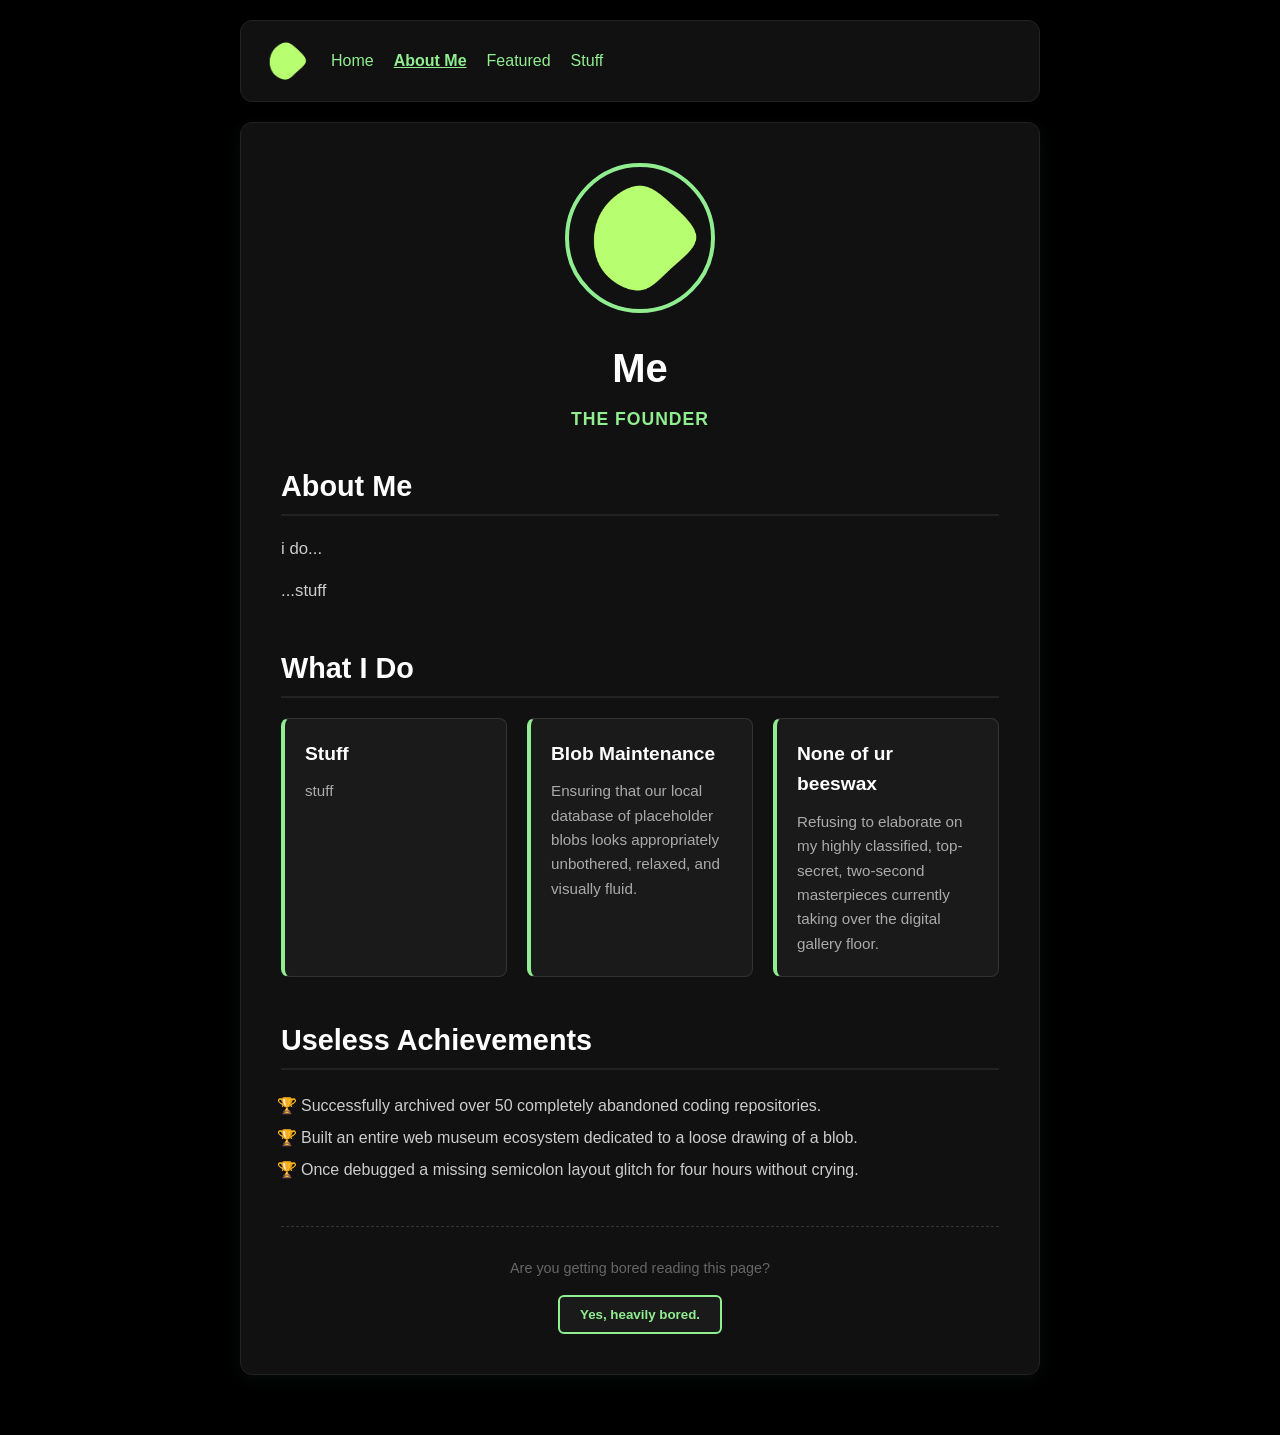
<file: page2.html>
<!DOCTYPE html>
<html lang="en">
<head>
    <script async src="https://pagead2.googlesyndication.com/pagead/js/adsbygoogle.js?client=ca-pub-4840106295615146"
     crossorigin="anonymous"></script>
    <meta charset="UTF-8">
    <meta name="viewport" content="width=device-width, initial-scale=1.0">
    <title>About Me</title>
    <style>
        /* Reset and Base Styles */
        * {
            margin: 0;
            padding: 0;
            box-sizing: border-box;
        }

        body {
            font-family: 'Segoe UI', Tahoma, Geneva, Verdana, sans-serif;
            line-height: 1.6;
            color: #ffffff; /* White text */
            background-color: black; /* Fixed background color */
            padding: 20px;
        }

        /* Navbar Styling */
        nav {
            max-width: 800px;
            margin: 0 auto 20px auto;
            background: #111;
            padding: 15px 20px;
            border-radius: 12px;
            border: 1px solid #222;
            display: flex;
            align-items: center;
            gap: 20px;
        }

        .container {
            max-width: 800px;
            margin: 0 auto 40px auto;
            background: #111; /* Sleek dark card background */
            padding: 40px;
            border-radius: 12px;
            border: 1px solid #222;
            box-shadow: 0 4px 15px rgba(144, 238, 240, 0.05);
        }

        /* Header Section */
        header {
            text-align: center;
            margin-bottom: 30px;
        }

        .profile-img {
            width: 150px;
            height: 150px;
            border-radius: 50%;
            object-fit: cover;
            margin-bottom: 15px;
            border: 4px solid #90ee90; /* Lightgreen border */
        }

        h1 {
            font-size: 2.5rem;
            color: #ffffff; 
            margin-bottom: 5px;
        }

        .subtitle {
            font-size: 1.1rem;
            color: #90ee90; /* Lightgreen subtitle */
            font-weight: 600;
            text-transform: uppercase;
            letter-spacing: 1px;
        }

        /* Bio Section */
        .bio {
            margin-bottom: 40px;
        }

        .bio p {
            margin-bottom: 15px;
            font-size: 1.05rem;
            color: #ccc;
        }

        /* Grid Section (Skills / Focus Areas) */
        h2 {
            font-size: 1.8rem;
            color: #ffffff; 
            margin-bottom: 20px;
            border-bottom: 2px solid #222; 
            padding-bottom: 5px;
        }

        .grid {
            display: grid;
            grid-template-columns: repeat(auto-fit, minmax(200px, 1fr));
            gap: 20px;
            margin-bottom: 40px;
        }

        .grid-item {
            background: #1a1a1a; 
            padding: 20px;
            border-radius: 8px;
            border: 1px solid #333; 
            border-left: 4px solid #90ee90; /* Lightgreen accent border */
        }

        .grid-item h3 {
            margin-bottom: 10px;
            font-size: 1.2rem;
            color: #ffffff; 
        }
        
        .grid-item p {
            color: #aaa;
            font-size: 0.95rem;
        }

        /* Responsive adjustments */
        @media (max-width: 600px) {
            .container, nav {
                padding: 20px;
                margin: 10px auto;
            }
            h1 {
                font-size: 2rem;
            }
        }
    </style>
</head>
<body>

    <!-- Navigation Bar -->
    <nav>
        <img src="blob.png" width="50" height="50" alt="Logo">
        <a href="index.html" style="color: #90ee90; text-decoration: none;">Home</a>
        <a href="page2.html" style="color: #90ee90; text-decoration: underline; font-weight: bold;">About Me</a>
        <a href="page3.html" style="color: #90ee90; text-decoration: none;">Featured</a>
        <a href="page4.html" style="color: #90ee90; text-decoration: none;">Stuff</a>
    </nav>

    <div class="container">
        <!-- Profile Header -->
        <header>
            <img src="blob.png" class="profile-img" alt="Clive's Profile Picture">
            <h1>Me</h1>
            <p class="subtitle">The founder</p>
        </header>

        <!-- Biography -->
        <section class="bio">
            <h2>About Me</h2>
            <p>i do...</p>
            <p>...stuff</p>
        </section>

        <!-- Skills / Specializations Grid -->
        <section class="skills">
            <h2>What I Do</h2>
            <div class="grid">
                <div class="grid-item">
                    <h3>Stuff</h3>
                    <p>stuff</p>
                </div>
                <div class="grid-item">
                    <h3>Blob Maintenance</h3>
                    <p>Ensuring that our local database of placeholder blobs looks appropriately unbothered, relaxed, and visually fluid.</p>
                </div>
                <div class="grid-item">
                    <h3>None of ur beeswax</h3>
                    <p>Refusing to elaborate on my highly classified, top-secret, two-second masterpieces currently taking over the digital gallery floor.</p>
                </div>
            </div>
        </section>

        <!-- Useless Achievements Section -->
        <section class="achievements" style="margin-bottom: 40px;">
            <h2>Useless Achievements</h2>
            <ul style="list-style-type: '🏆 '; padding-left: 20px; line-height: 2; color: #ccc;">
                <li>Successfully archived over 50 completely abandoned coding repositories.</li>
                <li>Built an entire web museum ecosystem dedicated to a loose drawing of a blob.</li>
                <li>Once debugged a missing semicolon layout glitch for four hours without crying.</li>
            </ul>
        </section>

        <!-- Interactive Boredom Button -->
        <section style="text-align: center; padding-top: 30px; border-top: 1px dashed #333;">
            <p style="margin-bottom: 15px; color: #666; font-size: 0.9rem;">Are you getting bored reading this page?</p>
            <button onclick="alert('Thank you for wasting 1 more second of your life!')" style="background-color: #1a1a1a; color: #90ee90; border: 2px solid #90ee90; padding: 10px 20px; border-radius: 6px; cursor: pointer; font-weight: bold; font-family: inherit;">
                Yes, heavily bored.
            </button>
        </section>
    </div>

</body>
</html>
</file>
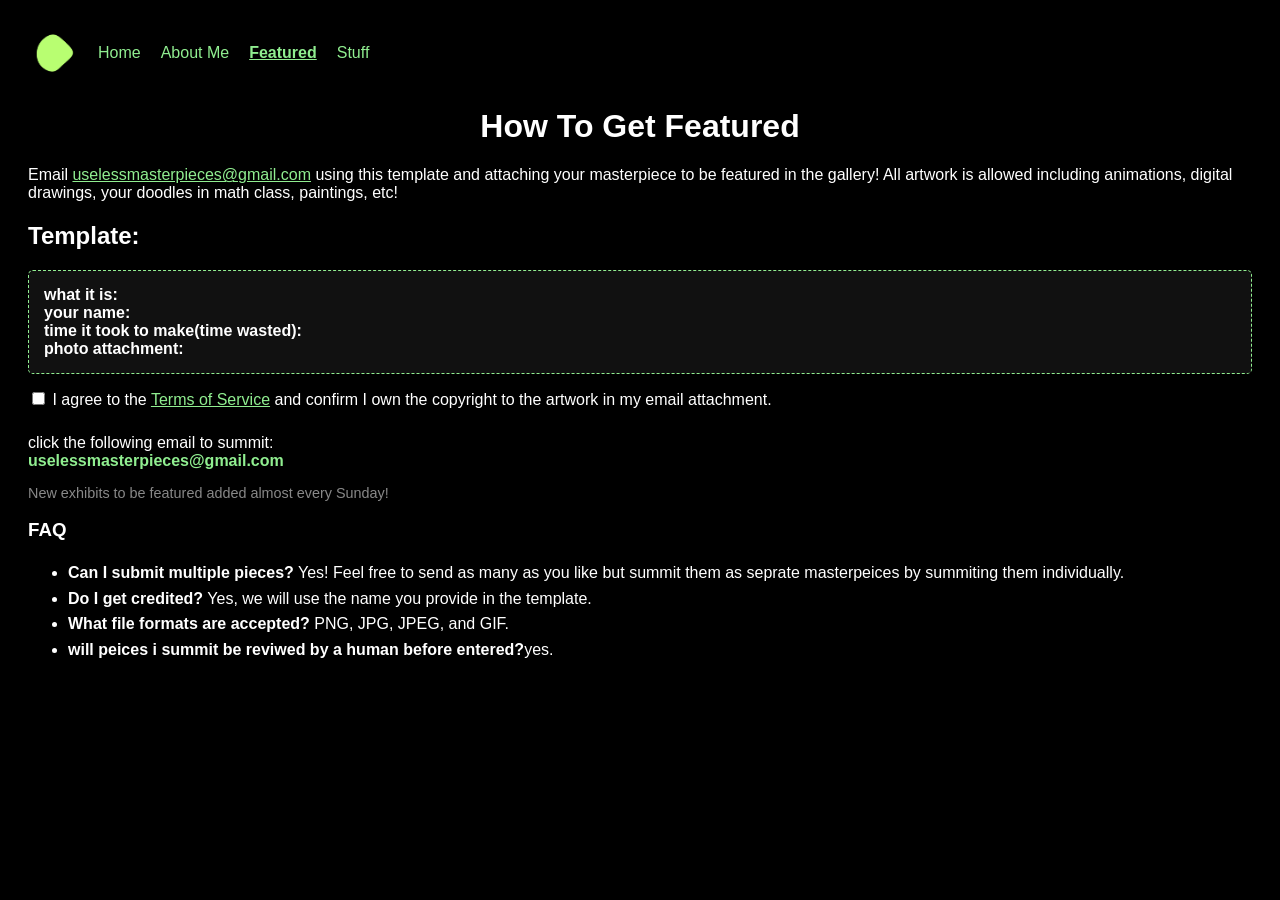
<file: page3.html>
<!DOCTYPE html>
<html lang="en">
<head>
  <script async src="https://pagead2.googlesyndication.com/pagead/js/adsbygoogle.js?client=ca-pub-4840106295615146"
     crossorigin="anonymous"></script>
<meta charset="UTF-8" />
<meta name="viewport" content="width=device-width, initial-scale=1.0" />
<title>get featured</title>
</head>
<body style=" background-color: black; color: white; font-family: sans-serif; padding: 20px; " >
<header>
<nav style=" display: flex; align-items: center; gap: 20px; margin-bottom: 30px; " >
<img src="blob.png" width="50" height="50" alt="Logo" />
<a href="index.html" style="color: #90ee90; text-decoration: none" >Home</a >
<a href="page2.html" style="color: #90ee90; text-decoration: none" >About Me</a >
<a href="page3.html" style="color: #90ee90; text-decoration: underline; font-weight: bold" >Featured</a >
<a href="page4.html" style="color: #90ee90; text-decoration: none" >Stuff</a >
</nav>
</header>
<main>
<h1 style="text-align: center">How To Get Featured</h1>
<p> Email <a href="mailto:uselessmasterpieces@gmail.com" style="color: #90ee90" >uselessmasterpieces@gmail.com</a > using this template and attaching your masterpiece to be featured in the gallery! All artwork is allowed including animations, digital drawings, your doodles in math class, paintings, etc! </p>
<h2>Template:</h2>
<div style=" background-color: #111; padding: 15px; border-radius: 5px; border: 1px dashed #90ee90; margin-bottom: 15px; " >
<strong>what it is:</strong><br />
<strong>your name:</strong><br />
<strong>time it took to make(time wasted):</strong><br />
<strong>photo attachment:</strong><br />
</div>
<div style="margin-bottom: 25px">
<input type="checkbox" id="tos-agree" required />
<label for="tos-agree"> I agree to the <a href="tos.html" target="_blank" style="color: #90ee90" >Terms of Service</a > and confirm I own the copyright to the artwork in my email attachment. </label>
</div>
</main>
<footer>
<b3>click the following email to summit:</b3>
<a href="mailto:uselessmasterpieces@gmail.com" style=" color: #90ee90; font-weight: bold; text-decoration: none; display: block; margin-bottom: 10px; " >uselessmasterpieces@gmail.com</a >
<p style="color: #888; font-size: 0.9em"> New exhibits to be featured added almost every Sunday! </p>
</footer>
<h3>FAQ</h3>
<ul style="line-height: 1.6">
<li>
<strong>Can I submit multiple pieces?</strong> Yes! Feel free to send as many as you like but summit them as seprate masterpeices by summiting them individually.
</li>
<li>
<strong>Do I get credited?</strong> Yes, we will use the name you provide in the template.
</li>
<li>
<strong>What file formats are accepted?</strong> PNG, JPG, JPEG, and GIF.
</li>
<li>
<strong >will peices i summit be reviwed by a human before entered?</strong >yes.
</li>
</ul>
</body>
</html>
</file>
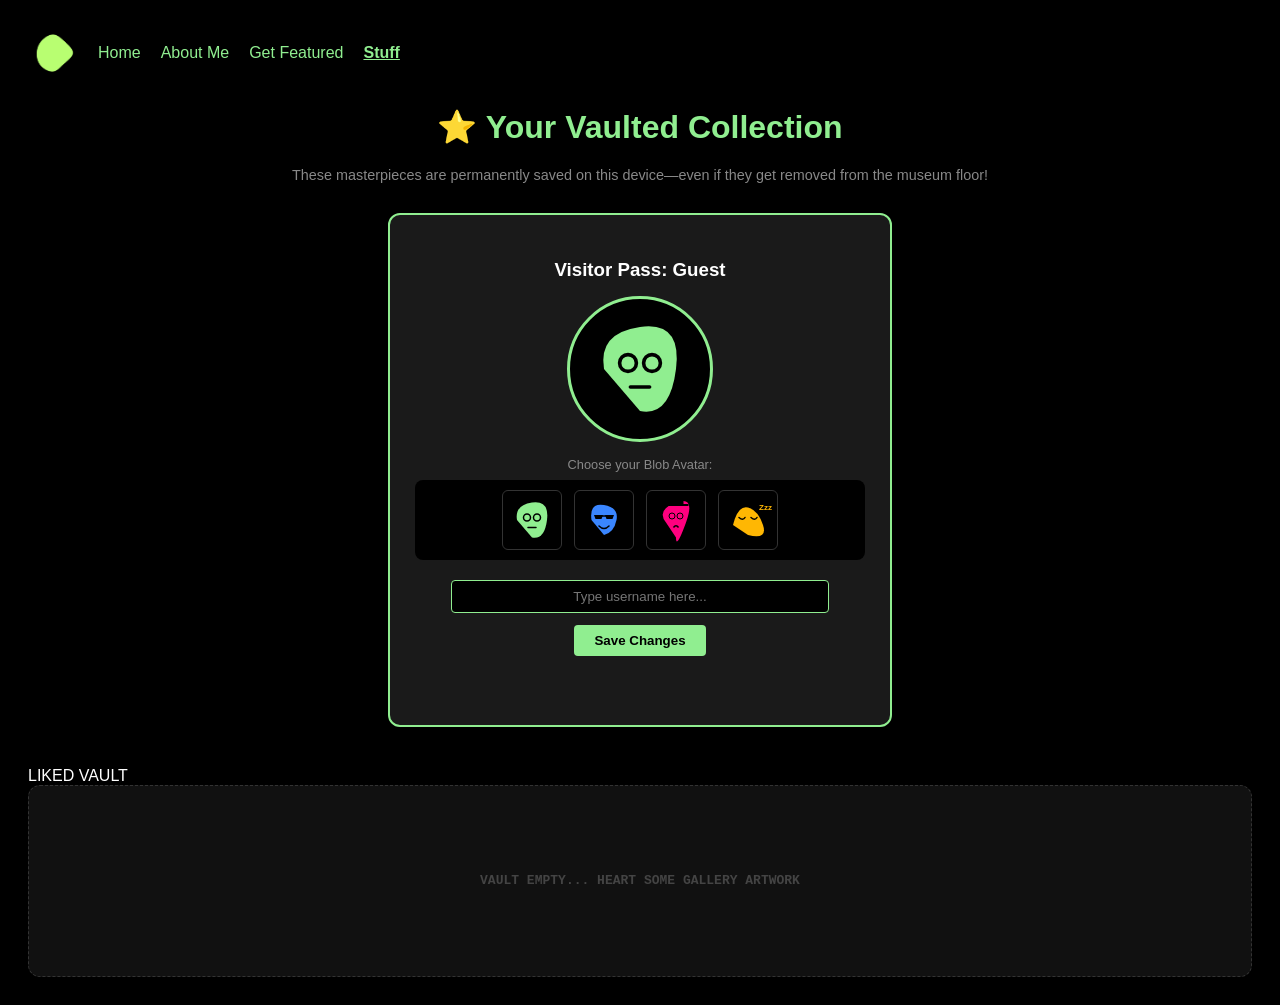
<file: page4.html>
<!DOCTYPE html>
<html lang="en">
<head>
    <script async src="https://pagead2.googlesyndication.com/pagead/js/adsbygoogle.js?client=ca-pub-4840106295615146"
     crossorigin="anonymous"></script>
    <meta charset="UTF-8">
    <meta name="viewport" content="width=device-width, initial-scale=1.0">
    <title>My Collection | Stuff</title>
</head>
<body style="background-color: black; color: white; font-family: sans-serif; padding: 20px;">

   <!-- Navigation Links -->
   <nav style="display: flex; align-items: center; gap: 20px; margin-bottom: 30px;">
        <img src="blob.png" width="50" height="50" alt="Logo">
        <a href="index.html" style="color: #90ee90; text-decoration: none;">Home</a>
        <a href="page2.html" style="color: #90ee90; text-decoration: none;">About Me</a>
        <a href="page3.html" style="color: #90ee90; text-decoration: none;">Get Featured</a>
        <a href="page4.html" style="color: #90ee90; text-decoration: underline; font-weight: bold;">Stuff</a>
   </nav>

    <header style="text-align: center; margin-bottom: 40px;">
        <h1 style="color: #90ee90;">⭐ Your Vaulted Collection</h1>
        <p style="color: #888; font-size: 0.9rem; margin-bottom: 30px;">These masterpieces are permanently saved on this device—even if they get removed from the museum floor!</p>

        <!-- VISITOR PASS CARD -->
        <div style="background-color: #1a1a1a; border: 2px solid #90ee90; padding: 25px; border-radius: 12px; max-width: 450px; margin: 20px auto; text-align: center;">
            <h3 id="profile-status" style="margin-bottom: 15px; color: white;">Visitor Pass: Guest</h3>

            <div id="live-pfp-display" style="width: 120px; height: 120px; margin: 0 auto 15px auto; background: black; border-radius: 50%; border: 3px solid #90ee90; padding: 10px; display: flex; align-items: center; justify-content: center;"></div>

            <p style="font-size: 0.8rem; color: #888; margin-bottom: 8px;">Choose your Blob Avatar:</p>
            <div style="display: flex; justify-content: center; gap: 12px; margin-bottom: 20px; background: black; padding: 10px; border-radius: 8px;">
                <div onclick="selectPreset('bored')" style="width: 50px; height: 50px; cursor: pointer; border: 1px solid #333; padding: 4px; border-radius: 6px;">
                    <svg viewBox="0 0 100 100"><path d="M20,50 Q15,20 50,15 T80,50 T50,85 Z" fill="#90ee90"/><circle cx="40" cy="45" r="7" fill="none" stroke="black" stroke-width="3"/><circle cx="60" cy="45" r="7" fill="none" stroke="black" stroke-width="3"/><line x1="42" y1="65" x2="58" y2="65" stroke="black" stroke-width="3" stroke-linecap="round"/></svg>
                </div>
                <div onclick="selectPreset('cool')" style="width: 50px; height: 50px; cursor: pointer; border: 1px solid #333; padding: 4px; border-radius: 6px;">
                    <svg viewBox="0 0 100 100"><path d="M25,50 Q20,15 50,20 T75,50 T50,80 Z" fill="#3a86ff"/><path d="M30,40 L48,40 L45,48 L33,48 Z M52,40 L70,40 L67,48 L55,48 Z" fill="black"/><line x1="45" y1="42" x2="55" y2="42" stroke="black" stroke-width="3"/><path d="M40,62 Q50,72 60,62" fill="none" stroke="black" stroke-width="3" stroke-linecap="round"/></svg>
                </div>
                <div onclick="selectPreset('fancy')" style="width: 50px; height: 50px; cursor: pointer; border: 1px solid #333; padding: 4px; border-radius: 6px;">
                    <svg viewBox="0 0 100 100"><path d="M30,55 Q10,30 50,15 T70,55 T50,85 Z" fill="#ff007f"/><rect x="35" y="5" width="30" height="15" fill="black"/><line x1="25" y1="20" x2="75" y2="20" stroke="black" stroke-width="4"/><circle cx="42" cy="42" r="6" fill="none" stroke="black" stroke-width="2"/><circle cx="58" cy="42" r="6" fill="none" stroke="black" stroke-width="2"/><path d="M45,65 Q50,58 55,65" fill="none" stroke="black" stroke-width="3"/></svg>
                </div>
                <div onclick="selectPreset('sleepy')" style="width: 50px; height: 50px; cursor: pointer; border: 1px solid #333; padding: 4px; border-radius: 6px;">
                    <svg viewBox="0 0 100 100"><path d="M20,60 Q30,20 50,25 T80,60 T50,80 Z" fill="#ffb703"/><path d="M32,45 Q40,52 44,45" fill="none" stroke="black" stroke-width="3" stroke-linecap="round"/><path d="M56,45 Q64,52 68,45" fill="none" stroke="black" stroke-width="3" stroke-linecap="round"/><text x="72" y="30" fill="#ffb703" font-family="sans-serif" font-weight="bold" font-size:12px;">Zzz</text></svg>
                </div>
            </div>

            <input type="text" id="username-input" placeholder="Type username here..." style="padding: 8px; margin-bottom: 12px; border-radius: 4px; border: 1px solid #90ee90; background: black; color: white; width: 80%; text-align: center;">
            <br>
            <button onclick="saveProfile()" style="background: #90ee90; color: black; border: none; padding: 8px 20px; border-radius: 4px; cursor: pointer; font-weight: bold;">Save Changes</button>
            <p id="save-msg" style="color: #90ee90; font-size: 0.85rem; margin-top: 10px; min-height: 20px;"></p>
        </div>
    </header>

    <!-- VAULT GRID DISPLAY -->
  <b3>LIKED VAULT</b3>
    <main id="archived-vault-grid" style="display: flex; flex-wrap: wrap; gap: 20px; min-height: 150px; background: #111; padding: 20px; border-radius: 12px; border: 1px dashed #333; justify-content: center;">
        <p id="empty-vault-msg" style="color: #444; margin: auto; font-weight: bold; font-family: monospace;">VAULT EMPTY... HEART SOME GALLERY ARTWORK</p>
    </main>
    <script>
        const pfpTemplates = {
            bored: `<svg viewBox="0 0 100 100" width="100%"><path d="M20,50 Q15,20 50,15 T80,50 T50,85 Z" fill="#90ee90"/><circle cx="40" cy="45" r="7" fill="none" stroke="black" stroke-width="3"/><circle cx="60" cy="45" r="7" fill="none" stroke="black" stroke-width="3"/><line x1="42" y1="65" x2="58" y2="65" stroke="black" stroke-width="3" stroke-linecap="round"/></svg>`,
            cool: `<svg viewBox="0 0 100 100" width="100%"><path d="M25,50 Q20,15 50,20 T75,50 T50,80 Z" fill="#3a86ff"/><path d="M30,40 L48,40 L45,48 L33,48 Z M52,40 L70,40 L67,48 L55,48 Z" fill="black"/><line x1="45" y1="42" x2="55" y2="42" stroke="black" stroke-width="3"/><path d="M40,62 Q50,72 60,62" fill="none" stroke="black" stroke-width="3" stroke-linecap="round"/></svg>`,
            fancy: `<svg viewBox="0 0 100 100" width="100%"><path d="M30,55 Q10,30 50,15 T70,55 T50,85 Z" fill="#ff007f"/><rect x="35" y="5" width="30" height="15" fill="black"/><line x1="25" y1="20" x2="75" y2="20" stroke="black" stroke-width="4"/><circle cx="42" cy="42" r="6" fill="none" stroke="black" stroke-width="2"/><circle cx="58" cy="42" r="6" fill="none" stroke="black" stroke-width="2"/><path d="M45,65 Q50,58 55,65" fill="none" stroke="black" stroke-width="3"/></svg>`,
            sleepy: `<svg viewBox="0 0 100 100" width="100%"><path d="M20,60 Q30,20 50,25 T80,60 T50,80 Z" fill="#ffb703"/><path d="M32,45 Q40,52 44,45" fill="none" stroke="black" stroke-width="3" stroke-linecap="round"/><path d="M56,45 Q64,52 68,45" fill="none" stroke="black" stroke-width="3" stroke-linecap="round"/><text x="72" y="30" fill="#ffb703" font-family="sans-serif" font-weight="bold" font-size:12px;">Zzz</text></svg>`
        };

        let activePFP = "bored";

        document.addEventListener("DOMContentLoaded", function() {
            const savedName = localStorage.getItem("museumUser");
            const savedPFP = localStorage.getItem("museumPFP");

            if (savedName) {
                document.getElementById("username-input").value = savedName;
                document.getElementById("profile-status").textContent = "Visitor Pass: " + savedName;
            }
            if (savedPFP && pfpTemplates[savedPFP]) {
                activePFP = savedPFP;
            }
            document.getElementById("live-pfp-display").innerHTML = pfpTemplates[activePFP];
            loadArchivedVault();
        });

        function selectPreset(choice) {
            if (pfpTemplates[choice]) {
                activePFP = choice;
                document.getElementById("live-pfp-display").innerHTML = pfpTemplates[choice];
                document.getElementById("save-msg").textContent = "✨ Selected " + choice + " blob! Press save to apply.";
                document.getElementById("save-msg").style.color = "orange";
            }
        }

        function saveProfile() {
            const nameInput = document.getElementById("username-input").value;
            if (nameInput.trim() === "") {
                document.getElementById("save-msg").textContent = "❌ Please type a username first!";
                document.getElementById("save-msg").style.color = "red";
                return;
            }
            localStorage.setItem("museumUser", nameInput);
            localStorage.setItem("museumPFP", activePFP);
            document.getElementById("profile-status").textContent = "Visitor Pass: " + nameInput;
            document.getElementById("save-msg").textContent = "💾 Username and avatar saved!";
            document.getElementById("save-msg").style.color = "#90ee90";
        }

        function loadArchivedVault() {
            const vaultContainer = document.getElementById("archived-vault-grid");
            const emptyMsg = document.getElementById("empty-vault-msg");
            const archivedData = JSON.parse(localStorage.getItem("museumFavoritesData") || "{}");
            const keys = Object.keys(archivedData);

            if (keys.length > 0) {
                emptyMsg.style.display = "none";
            } else {
                emptyMsg.style.display = "block";
                return;
            }

            keys.forEach(id => {
                const item = archivedData[id];
                const cardNode = document.createElement("div");
                cardNode.className = "exhibit-card";
                cardNode.style.cssText = "background: #1a1a1a; border: 2px solid #90ee90; padding: 15px; border-radius: 8px; width: 180px; text-align: center; box-shadow: 0 4px 10px rgba(0,0,0,0.4);";

                cardNode.innerHTML = `
                    <img src="${item.img}" alt="${item.title}" style="max-width: 100%; height: auto; border-radius: 4px; display:block; margin: 0 auto 10px auto;">
                    <h3 style="font-size:1.1rem; color:white; margin-bottom:4px;">${item.title}</h3>
                    <p style="font-size:0.85rem; color:#aaa; margin-bottom:4px;">${item.author}</p>
                    <span style="font-size:0.75rem; color:#666; display:block; margin-bottom:12px;">${item.time}</span>
                    <button onclick="removeCardFromVault('${id}')" style="background: black; color: red; border: 1px solid red; padding: 5px 10px; border-radius: 4px; cursor: pointer; font-weight: bold; width: 100%; font-size:0.8rem;">❌ Delete Record</button>
                `;
                vaultContainer.appendChild(cardNode);
            });
        }

        function removeCardFromVault(artworkId) {
            const archivedData = JSON.parse(localStorage.getItem("museumFavoritesData") || "{}");
            if (archivedData[artworkId]) {
                delete archivedData[artworkId];
                localStorage.setItem("museumFavoritesData", JSON.stringify(archivedData));
                location.reload(); 
            }
        }
    </script>
</body>
</html>
</file>
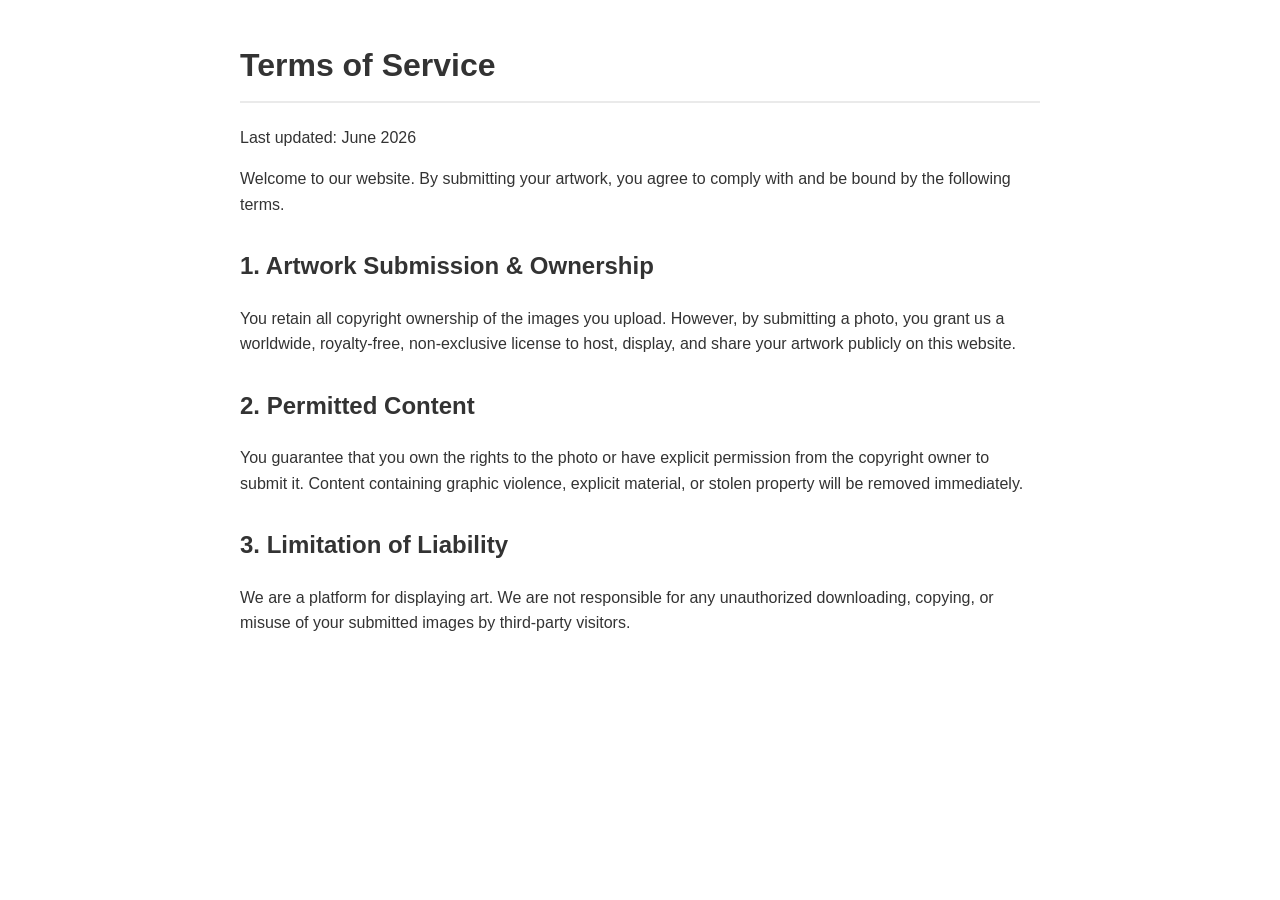
<file: tos.html>
<!DOCTYPE html>
<html lang="en">
  <head>
    <meta charset="UTF-8" />
    <meta name="viewport" content="width=device-width, initial-scale=1.0" />
    <title>Terms of Service - Art Feature Website</title>
    <style>
      body {
        font-family: sans-serif;
        line-height: 1.6;
        max-width: 800px;
        margin: 40px auto;
        padding: 0 20px;
        color: #333;
      }
      h1 {
        border-bottom: 2px solid #eaeaea;
        padding-bottom: 10px;
      }
      h2 {
        margin-top: 30px;
      }
    </style>
  </head>
  <body>
    <h1>Terms of Service</h1>
    <p>Last updated: June 2026</p>

    <p>
      Welcome to our website. By submitting your artwork, you agree to comply
      with and be bound by the following terms.
    </p>

    <h2>1. Artwork Submission & Ownership</h2>
    <p>
      You retain all copyright ownership of the images you upload. However, by
      submitting a photo, you grant us a worldwide, royalty-free, non-exclusive
      license to host, display, and share your artwork publicly on this website.
    </p>

    <h2>2. Permitted Content</h2>
    <p>
      You guarantee that you own the rights to the photo or have explicit
      permission from the copyright owner to submit it. Content containing
      graphic violence, explicit material, or stolen property will be removed
      immediately.
    </p>

    <h2>3. Limitation of Liability</h2>
    <p>
      We are a platform for displaying art. We are not responsible for any
      unauthorized downloading, copying, or misuse of your submitted images by
      third-party visitors.
    </p>

    <!-- Google AdSense script can still go in this head if you want ads on your legal pages -->
  </body>
</html>
</file>
